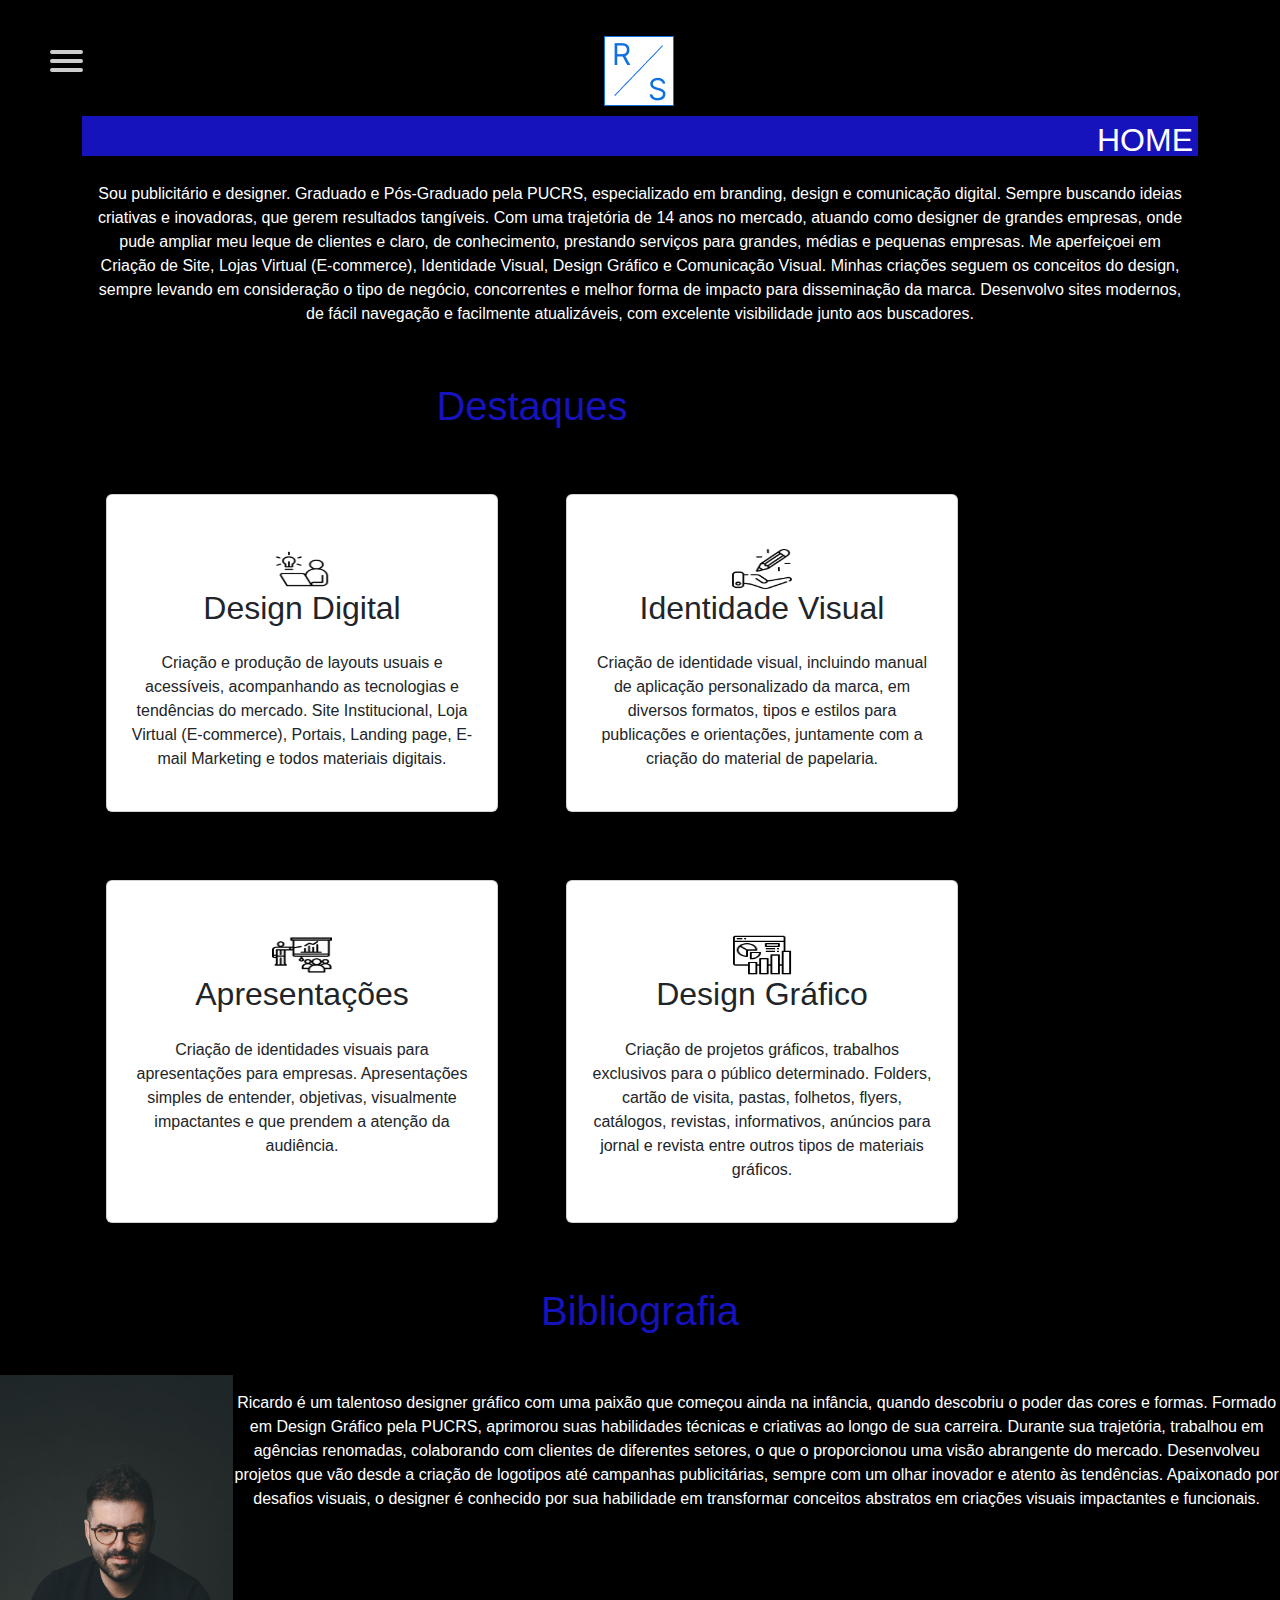
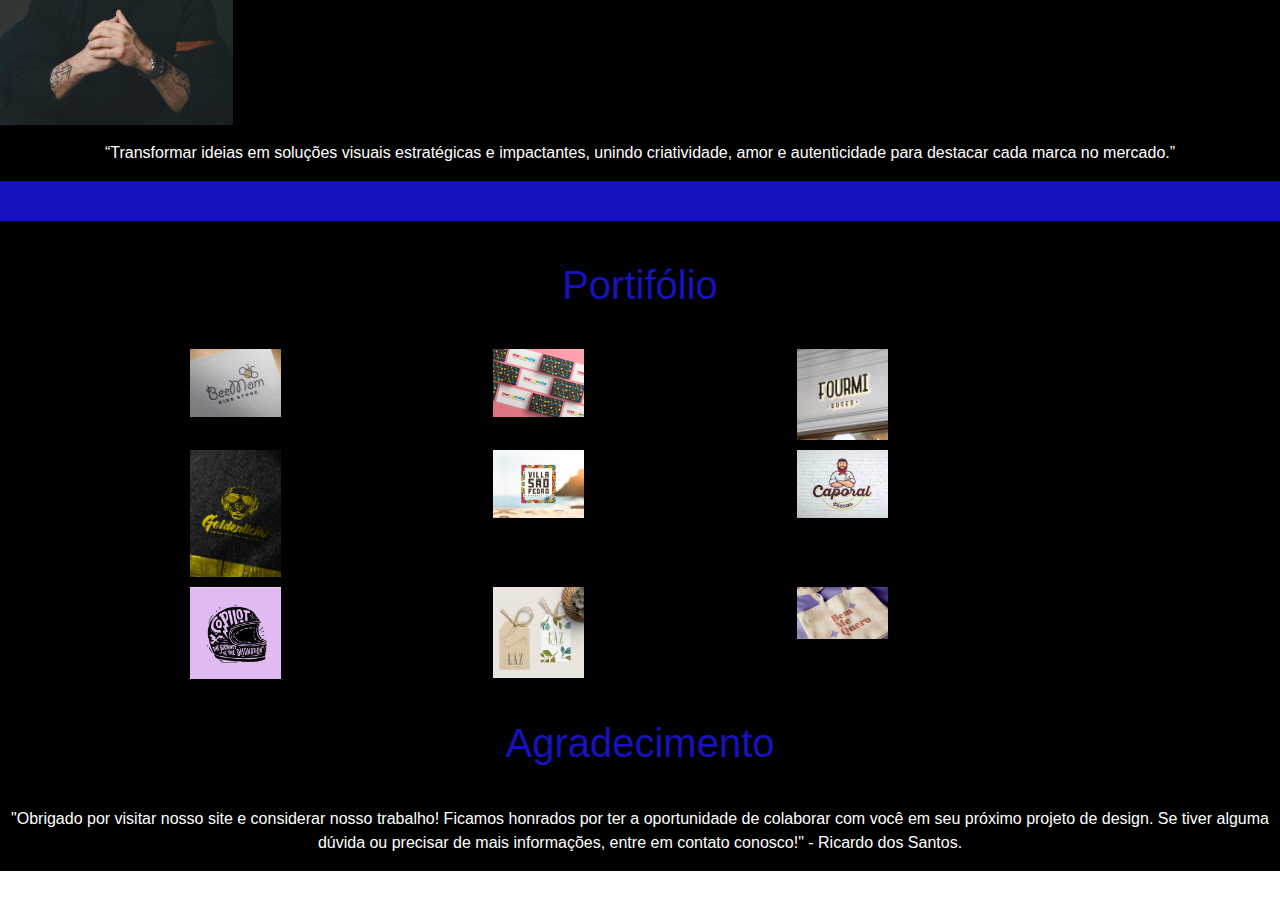
<file: index.html>
<!DOCTYPE html>
<html lang="pt-br">
<head>
    <meta charset="UTF-8">
    <meta name="viewport" content="width=device-width">
    <title>Ricardo Santos</title>
    <link href="https://cdn.jsdelivr.net/npm/bootstrap@5.3.3/dist/css/bootstrap.min.css" rel="stylesheet" integrity="sha384-QWTKZyjpPEjISv5WaRU9OFeRpok6YctnYmDr5pNlyT2bRjXh0JMhjY6hW+ALEwIH" crossorigin="anonymous">
    <link rel="stylesheet" href="css/estilos.css">
</head>
<body>
    <script src="https://cdn.jsdelivr.net/npm/bootstrap@5.3.3/dist/js/bootstrap.bundle.min.js" integrity="sha384-YvpcrYf0tY3lHB60NNkmXc5s9fDVZLESaAA55NDzOxhy9GkcIdslK1eN7N6jIeHz" crossorigin="anonymous"></script>
    <script src="https://cdn.jsdelivr.net/npm/@popperjs/core@2.11.8/dist/umd/popper.min.js" integrity="sha384-I7E8VVD/ismYTF4hNIPjVp/Zjvgyol6VFvRkX/vR+Vc4jQkC+hVqc2pM8ODewa9r" crossorigin="anonymous"></script>
    <script src="https://cdn.jsdelivr.net/npm/bootstrap@5.3.3/dist/js/bootstrap.min.js" integrity="sha384-0pUGZvbkm6XF6gxjEnlmuGrJXVbNuzT9qBBavbLwCsOGabYfZo0T0to5eqruptLy" crossorigin="anonymous"></script>

<nav role="navigation">
  <div id="menuToggle">
    <input type="checkbox" />
 
    <span></span>
    <span></span>
    <span></span>

    <ul id="menu">
      <a href="index.html"><li>HOME</li></a>
      <a href="blog.html"><li>BLOG</li></a>
      <a href="depoimento.html"><li>DEPOIMENTO</li></a>
      <a href="contato.html"><li>CONTATO</li></a>
    </ul>
  </div>
</nav>
    <div class="container">
        
        <div class="topo">
            <img src="./imagens/logo.png">
        </div>
        <div class="meio">
            <h2>HOME</h2>
        </div>

        <div class="corpo">
                <p>Sou publicitário e designer. Graduado e Pós-Graduado pela PUCRS, especializado em branding, design e comunicação digital. Sempre buscando ideias criativas e inovadoras, que gerem resultados tangíveis.
        Com uma trajetória de 14 anos no mercado, atuando como designer de grandes empresas, onde pude ampliar meu leque de clientes e claro, de conhecimento, prestando serviços para grandes, médias e pequenas empresas.
        Me aperfeiçoei em Criação de Site, Lojas Virtual (E-commerce), Identidade Visual, Design Gráfico e Comunicação Visual. Minhas criações seguem os conceitos do design, sempre levando em consideração o tipo de negócio, concorrentes e melhor forma de impacto para disseminação da marca. Desenvolvo sites modernos, de fácil navegação e facilmente atualizáveis, com excelente visibilidade junto aos buscadores.</p>
            </div>
            <div class="conteudo">
                <h1>Destaques</h1>

                <div class="grade">
                    <div class="card p-4 m-4">
                        <div class="imagem-grupo">
                            <img src="./imagens/designergrafico.png"
                            width="40" height="40">
                        </div>

                        <h2>Design Digital</h2>
                        <p>Criação e produção de layouts usuais e acessíveis, acompanhando as tecnologias e tendências do mercado. Site Institucional, Loja Virtual (E-commerce), Portais, Landing page, E-mail Marketing e todos materiais digitais.</p>
                    </div>
                    <div class="card p-4 m-4">
                        <div class="imagem-grupo">
                            <img src="./imagens/designervisual.png"
                            width="40" height="40">
                        </div>

                        <h2>Identidade Visual</h2>
                        <p>Criação de identidade visual, incluindo manual de aplicação personalizado da marca, em diversos formatos, tipos e estilos para publicações e orientações, juntamente com a criação do material de papelaria.
                    </div>
                    <div class="card p-4 m-4">
                        <div class="imagem-grupo">
                            <img src="./imagens/apresentações.png"
                            width="40" height="40">
                        </div>

                    <h2>Apresentações</h2>
                    <p>Criação de identidades visuais para apresentações para empresas. Apresentações simples de entender, objetivas, visualmente impactantes e que prendem a atenção da audiência.</p>
                    </div>
                    <div class="card p-4 m-4">
                        <div class="imagem-grupo">
                        <img src="./imagens/grafico.png"
                        width="40" height="40">
                        </div>
                    <h2>Design Gráfico</h2>
                    <p>Criação de projetos gráficos, trabalhos exclusivos para o público determinado. Folders, cartão de visita, pastas, folhetos, flyers, catálogos, revistas, informativos, anúncios para jornal e revista entre outros tipos de materiais gráficos.</p>
                    </div>
        </div>
        </div>
        </div>
    </div>
    <h1>Bibliografia</h1>
    <div class="bibliografia">
        <img src="./imagens/renatosantos.jpg"
        width="350" height="350">
        <p> Ricardo é um talentoso designer gráfico com uma paixão que começou ainda na infância, quando descobriu o poder das cores e formas. Formado em Design Gráfico pela PUCRS, aprimorou suas habilidades técnicas e criativas ao longo de sua carreira. Durante sua trajetória, trabalhou em agências renomadas, colaborando com clientes de diferentes setores, o que o proporcionou uma visão abrangente do mercado. Desenvolveu projetos que vão desde a criação de logotipos até campanhas publicitárias, sempre com um olhar inovador e atento às tendências. 
        Apaixonado por desafios visuais, o designer é conhecido por sua habilidade em transformar conceitos abstratos em criações visuais impactantes e funcionais.
        </p>
    </div>
        <p>“Transformar ideias em soluções visuais estratégicas e impactantes, unindo criatividade, amor e autenticidade para destacar cada marca no mercado.” </p>
    <div class="final">
    </div>
    <div class="portifólio">
        <h1>Portifólio</h1>
        <div class="imagem-portifólio">
        <div class="imagem-portifólio"><img src="./imagens/beemom.jpg" alt="Imagem 1"width="80" height="80"></div>
        <div class="imagem-portifólio"><img src="./imagens/cartoes.jpg" alt="Imagem 2" width="80" height="80"></div>
        <div class="imagem-portifólio"><img src="./imagens/fourmi.jpg" alt="Imagem 3" width="80" height="80"></div>
        <div class="imagem-portifólio"><img src="./imagens/goldenlicia.png" alt="Imagem 4"width="80" height="80"></div>
        <div class="imagem-portifólio"><img src="./imagens/pousada.jpg" alt="Imagem 5"width="80" height="80"></div>
        <div class="imagem-portifólio"><img src="./imagens/pizzas.jpg" alt="Imagem 6"width="80" height="80"></div>
        <div class="imagem-portifólio"><img src="./imagens/copilo.jpg" alt="Imagem 7"width="80" height="80"></div>
        <div class="imagem-portifólio"><img src="./imagens/tags.jpg" alt="Imagem 8"width="80" height="80"></div>
        <div class="imagem-portifólio"><img src="./imagens/webp.jpg" alt="Imagem 9"width="80" height="80"></div>
    </div>
    </div>
    </div>
    <div class="agradecimento">
        <h1>Agradecimento</h1>
        <p>"Obrigado por visitar nosso site e considerar nosso trabalho! Ficamos honrados por ter a oportunidade de colaborar com você em seu próximo projeto de design. Se tiver alguma dúvida ou precisar de mais informações, entre em contato conosco!" - Ricardo dos Santos.</p>
    </div>
    <div class="finally">
    </div>
</html>
</body>
</file>
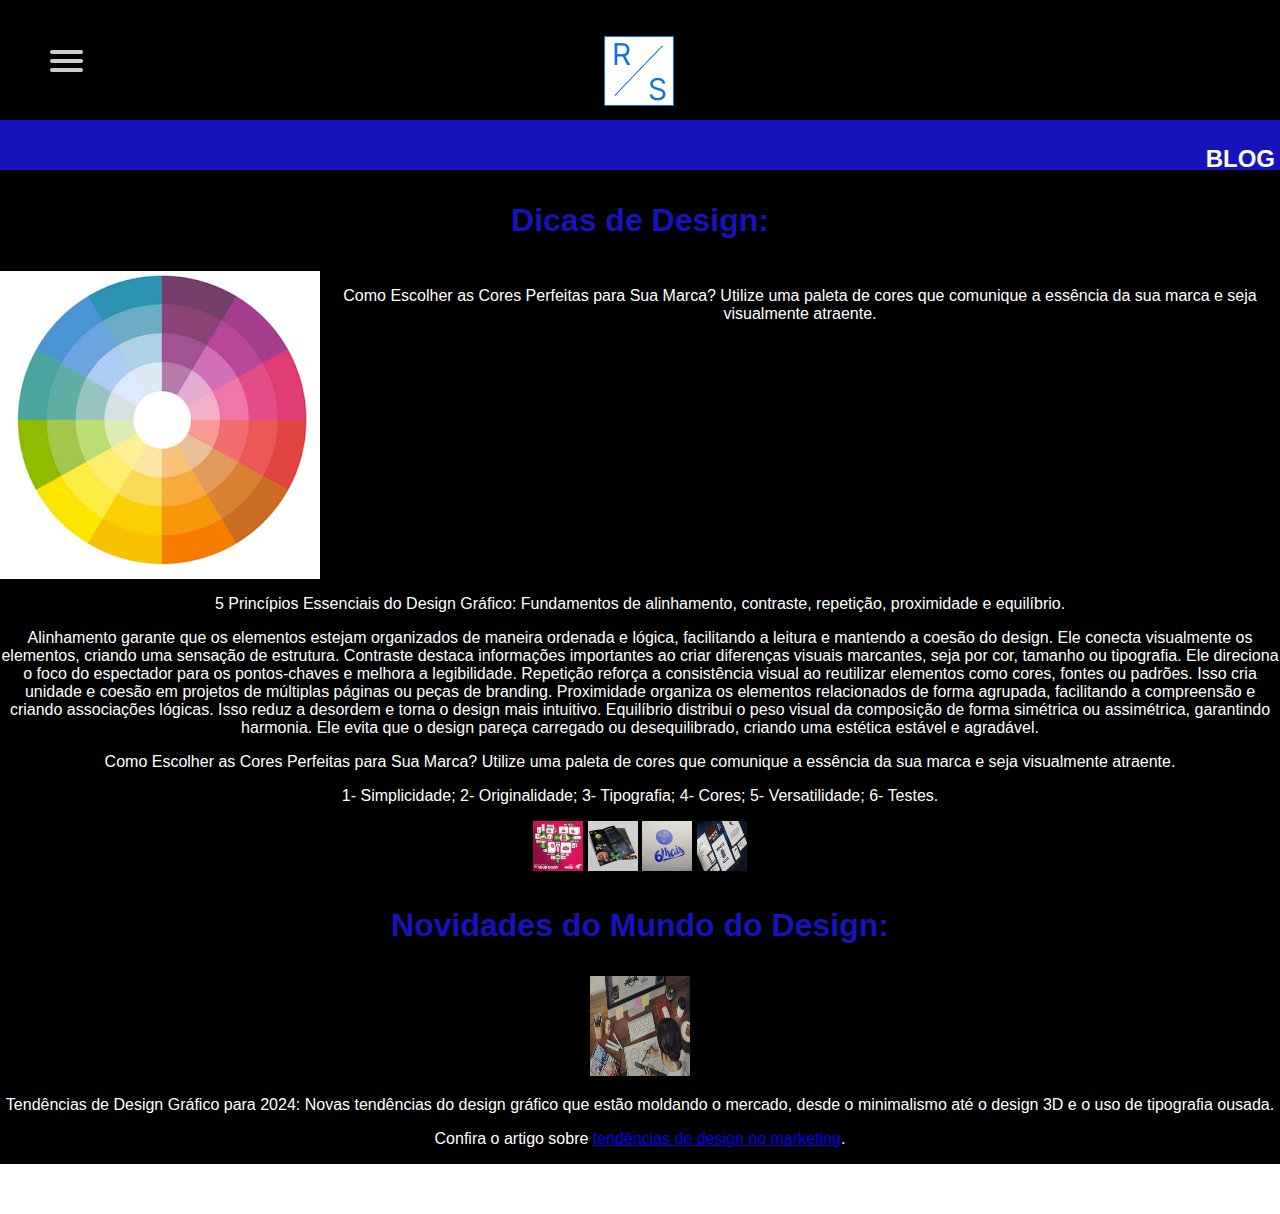
<file: blog.html>
<!DOCTYPE html>
<html>
<head>
	<meta charset="utf-8">
	<meta name="viewport" content="width=device-width, initial-scale=1">
	<title>Blog</title>
	<link rel="stylesheet" href="css/estilos.css">
</head>
<body>
	<nav role="navigation">
  <div id="menuToggle">
    <input type="checkbox" />
 
    <span></span>
    <span></span>
    <span></span>

    <ul id="menu">
      <a href="index.html"><li>HOME</li></a>
      <a href="blog.html"><li>BLOG</li></a>
      <a href="depoimento.html"><li>DEPOIMENTO</li></a>
      <a href="contato.html"><li>CONTATO</li></a>
    </ul>
  </div>
</nav>
    <div class="container">
        
        <div class="topo">
            <img src="./imagens/logo.png">
        </div>
        <div class="meio">
            <h2>BLOG</h2>
        </div>
	<div class="dicas-de-design">
		<h1>Dicas de Design:</h1>
	</div>
		<div class="cores">
			<img src="./imagens/rodadecores.png">
			<p>Como Escolher as Cores Perfeitas para Sua Marca?
			Utilize uma paleta de cores que comunique a essência da sua marca e seja visualmente atraente.</p>
		</div>
		<div class="principios">
			<p>5 Princípios Essenciais do Design Gráfico: 
			Fundamentos de alinhamento, contraste, repetição, proximidade e equilíbrio.</p>
			<p>Alinhamento garante que os elementos estejam organizados de maneira ordenada e lógica, facilitando a leitura e mantendo a coesão do design. Ele conecta visualmente os elementos, criando uma sensação de estrutura.
			Contraste destaca informações importantes ao criar diferenças visuais marcantes, seja por cor, tamanho ou tipografia. Ele direciona o foco do espectador para os pontos-chaves e melhora a legibilidade.
			Repetição reforça a consistência visual ao reutilizar elementos como cores, fontes ou padrões. Isso cria unidade e coesão em projetos de múltiplas páginas ou peças de branding.
			Proximidade organiza os elementos relacionados de forma agrupada, facilitando a compreensão e criando associações lógicas. Isso reduz a desordem e torna o design mais intuitivo.
			Equilíbrio distribui o peso visual da composição de forma simétrica ou assimétrica, garantindo harmonia. Ele evita que o design pareça carregado ou desequilibrado, criando uma estética estável e agradável.</p>
		</div>
		<div class="logo">
			<p>Como Escolher as Cores Perfeitas para Sua Marca?
			Utilize uma paleta de cores que comunique a essência da sua marca e seja visualmente atraente.</p>
			<p>1- Simplicidade;
			2- Originalidade;
			3- Tipografia;
			4- Cores;
			5- Versatilidade;
			6- Testes.</p>
				<img src="./imagens/Capturar.PNG"
            	width="50" height="50">
            	<img src="./imagens/quadrada_2.png"
            	width="50" height="50">
            	<img src="./imagens/quadrada.png"
            	width="50" height="50">
            	<img src="./imagens/monte.jpg"
            	width="50" height="50">
         </div>
         <div class="novidades">
         	<h1>Novidades do Mundo do Design:</h1>
         </div>
         <div class="tendencias">
         	<img src="./imagens/trabalho.png"
            	width="100" height="100">
            	<p>Tendências de Design Gráfico para 2024:
				Novas tendências do design gráfico que estão moldando o mercado, desde o minimalismo até o design 3D e o uso de tipografia ousada.</p>
				<p>Confira o artigo sobre <a href="https://exame.com/marketing/15-tendencias-de-design-que-vao-impactar-as-estrategias-de-marketing-das-marcas/" target="_blank">tendências de design no marketing</a>.</p>
         </div>
    <div class="finally">
    </div>
</body>
</html>
</file>
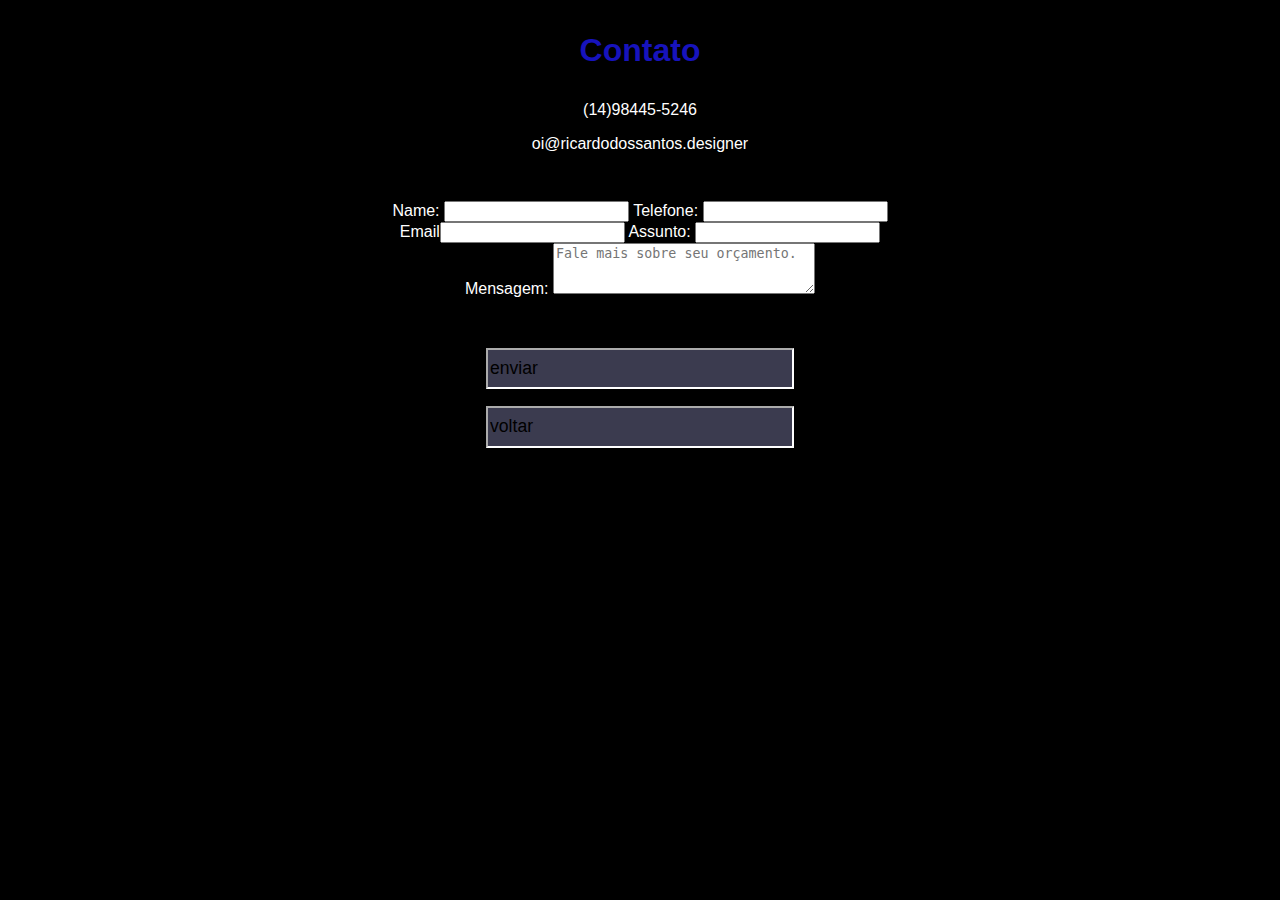
<file: contato.html>
<!DOCTYPE html>
<html>
<head>
	<meta charset="utf-8">
	<meta name="viewport" content="width=device-width, initial-scale=1">
	<title>Contato</title>
	<link rel="stylesheet" href="css/estilos.css">
</head>
<body>
	<form>
	<div class="contato">
    <h1>Contato</h1>
    <p>(14)98445-5246</p>
<p>oi@ricardodossantos.designer</p>
    <form action='https://register-demo.freecodecamp.org'>
      <fieldset>
        <label> Name: <input type="text" name="name" required /></label>
        <label>Telefone: <input type="text" name="telefone" required /></label>
<label> Email<input type="email" name="email" required /></label>

<label>Assunto: <input type="assunto" name="assunto" required /></label>

<label>Mensagem:
          <textarea name="Mensagem" rows="3" cols="30" placeholder="Fale mais sobre seu orçamento."></textarea>
        </label>
</fieldset>
<input type="enviar" value="enviar" />
<input type="voltar" value="voltar"/>
</form>
</div>
    </form>

</body>
</html>
</file>
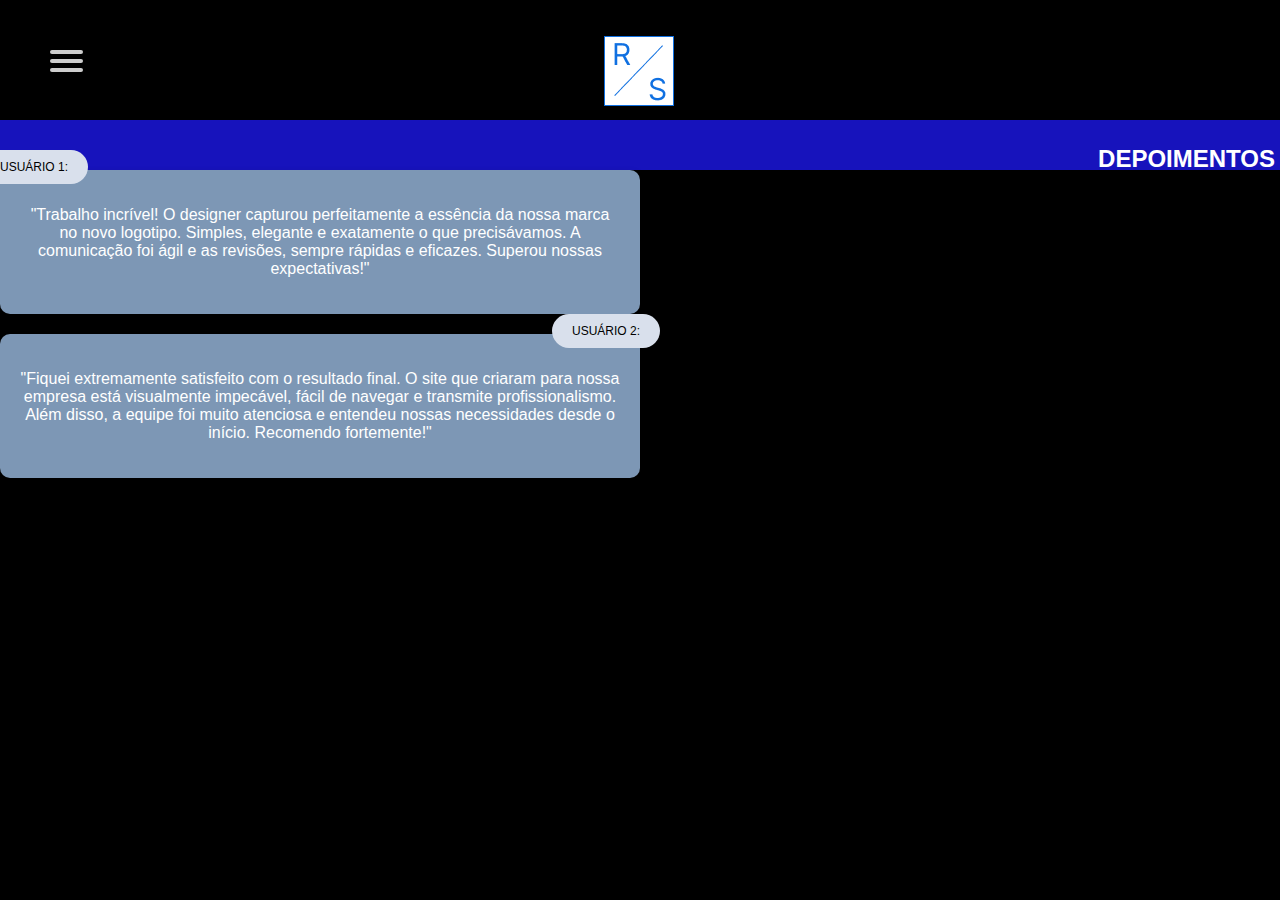
<file: depoimento.html>
<!DOCTYPE html>
<html>
<head>
	<meta charset="utf-8">
	<meta name="viewport" content="width=device-width, initial-scale=1">
	<title>Blog</title>
	<link rel="stylesheet" href="css/estilos.css">
</head>
<body>
	<nav role="navigation">
  <div id="menuToggle">
    <input type="checkbox" />
 
    <span></span>
    <span></span>
    <span></span>

    <ul id="menu">
      <a href="index.html"><li>HOME</li></a>
      <a href="blog.html"><li>BLOG</li></a>
      <a href="depoimento.html"><li>DEPOIMENTO</li></a>
      <a href="contato.html"><li>CONTATO</li></a>
    </ul>
  </div>
</nav>
    <div class="container">
        
            <div class="topo">
                <img src="./imagens/logo.png">
            </div>
            <div class="meio">
                <h2>DEPOIMENTOS</h2>
            </div>
        <div class="chats">
            <div class="mensagens">
                <div class="usuarios">USUÁRIO 1:</div>
                <p>"Trabalho incrível! O designer capturou perfeitamente a essência da nossa marca no novo logotipo. Simples, elegante e exatamente o que precisávamos. A comunicação foi ágil e as revisões, sempre rápidas e eficazes. Superou nossas expectativas!"</p>
        </div>

        <div class="mensagens">
                <div class="usuarios">USUÁRIO 2:</div>
                 <p>"Fiquei extremamente satisfeito com o resultado final. O site que criaram para nossa empresa está visualmente impecável, fácil de navegar e transmite profissionalismo. Além disso, a equipe foi muito atenciosa e entendeu nossas necessidades desde o início. Recomendo fortemente!"</p>
    </div>
    </div>

</body>
</html>
</file>
<file: css/estilos.css>
* {
    margin: o;
    padding: o;
}

body {
    background-color: black;
    font-family: 'Arial';
    color: white;
    width: 100%;
    height: 80vh;
    margin: 0;
    font-size: 16px;
    text-align: center;
}

}
.container {
    background-color: blue;
    align: center;
    margin: 0 auto;
    padding: 10px;
    border-radius: 10px;
}
.topo {
    padding: 5px;
    margin-left: auto;
    margin-right: auto;
    text-align: center;
}
.meio {
    background-color: #1713BC;
    height: 40px;
    text-align: right;
    padding: 5px;
}

.corpo {
    font-family:'Arial';
    text-align: center;
    margin: 10px;
    display: flex;

}

.conteudo {
    text-align: center;
    max-width: 900px;
}

h1{
    color: #1713BC;
    margin-bottom: 20px;
}

.grade {
    display: grid;
    grid-template-columns: repeat(2, 1fr);
    gap: 20px;
}

.imagem-grupo {
    background-color: #222;
    padding: 20px;
    border-radius: 8px;
    text-align: center;
    transition: transform 0.3s ease;
    margin: 10px;
}

.imagem-grupo:hover {
    transform: scale(1.05);
}

.imagem-grupo img {
    width: 60px;
    margin-bottom: 15px;
}

.imagem-grupo h2 {
    font-size: 1.5em;
    margin-bottom: 10px;
}

.imagem-grupo p {
    font-size: 1em;
    color: #aaa;
}

.imagem-grupo{
    background: white;
    height: 50px;
    right: 50px;
}
.bibliografia {
    display: flex;
}
.final {
    background-color: #1713BC;
    height: 40px;
    text-align: right;
    padding: 5px;
}
.imagem-portifólio {
    display: grid;
    grid-template-columns: repeat(3, 1fr);
    gap: 10px;
    max-width: 900px;
    margin: 0 auto;
    position: relative;
    overflow: hidden
}

.imagem-portifólio img {
    width: 100%;
    height: auto;
    display: block;
    object-fit: cover;
}

.agradecimento{

}

.finally{
    background-color: white;
    height: 40px;
    text-align: right;
    padding: 5px;

}

.contato{

}
h1, p {
  margin: 1em auto;
  text-align: center;
}

form {
  width: 60vw;
  max-width: 500px;
  min-width: 300px;
  margin: 0 auto;
  padding-bottom: 2em;
}

fieldset {
  border: none;
  padding: 2rem 0;
}

fieldset:not(:last-of-type) {
  border-bottom: 3px solid #3b3b4f;
}
}
input, textarea {
  background-color: #0a0a23;
  border: 1px solid #0a0a23;
  color: #ffffff;
}

.inline {
  width: unset;
  margin: 0 0.5em 0 0;
  vertical-align: middle;
}

input[type="enviar"] {
  display: block;
  width: 60%;
  margin: 1em auto;
  height: 2em;
  font-size: 1.1rem;
  background-color: #3b3b4f;
  border-color: white;
  min-width: 300px;
}

input[type="enviar"] {
  padding: 1px 2px;
}
input[type="voltar"] {
  display: block;
  width: 60%;
  margin: 1em auto;
  height: 2em;
  font-size: 1.1rem;
  background-color: #3b3b4f;
  border-color: white;
  min-width: 300px;
}

input[type="voltar"] {
  padding: 1px 2px;
}



#menuToggle
{
  display: block;
  position: relative;
  top: 50px;
  left: 50px;
  
  z-index: 1;
  
  -webkit-user-select: none;
  user-select: none;
}

#menuToggle a
{
  text-decoration: none;
  color: #232323;
  
  transition: color 0.3s ease;
}

#menuToggle a:hover
{
  color: tomato;
}


#menuToggle input
{
  display: block;
  width: 40px;
  height: 32px;
  position: absolute;
  top: -7px;
  left: -5px;
  
  cursor: pointer;
  
  opacity: 0; /* hide this */
  z-index: 2; /* and place it over the hamburger */
  
  -webkit-touch-callout: none;
}


#menuToggle span
{
  display: block;
  width: 33px;
  height: 4px;
  margin-bottom: 5px;
  position: relative;
  
  background: #cdcdcd;
  border-radius: 3px;
  
  z-index: 1;
  
  transform-origin: 4px 0px;
  
  transition: transform 0.5s cubic-bezier(0.77,0.2,0.05,1.0),
              background 0.5s cubic-bezier(0.77,0.2,0.05,1.0),
              opacity 0.55s ease;
}

#menuToggle span:first-child
{
  transform-origin: 0% 0%;
}

#menuToggle span:nth-last-child(2)
{
  transform-origin: 0% 100%;
}


#menuToggle input:checked ~ span
{
  opacity: 1;
  transform: rotate(45deg) translate(-2px, -1px);
  background: #232323;
}


#menuToggle input:checked ~ span:nth-last-child(3)
{
  opacity: 0;
  transform: rotate(0deg) scale(0.2, 0.2);
}


#menuToggle input:checked ~ span:nth-last-child(2)
{
  transform: rotate(-45deg) translate(0, -1px);
}


#menu
{
  position: absolute;
  width: 300px;
  margin: -100px 0 0 -50px;
  padding: 50px;
  padding-top: 125px;
  
  background: #ededed;
  list-style-type: none;
  -webkit-font-smoothing: antialiased;
  
  transform-origin: 0% 0%;
  transform: translate(-100%, 0);
  
  transition: transform 0.5s cubic-bezier(0.77,0.2,0.05,1.0);
}

#menu li
{
  padding: 10px 0;
  font-size: 22px;
}

#menuToggle input:checked ~ ul
{
  transform: none;
}

.dicas-de-design{
    color: #1713BC;
}

.cores{
    display: flex;
}

.chats {
    text-align: center;
    display: flex;
    flex-direction: column;
    gap: 20px;
}

.mensagens {
    background-color: #7d97b5;
    color: white;
    border-radius: 10px;
    padding: 20px;
    max-width: 600px;
    position: relative;
    box-shadow: 0 4px 8px rgba(0, 0, 0, 0.2);
}

.usuarios {
    position: absolute;
    top: -20px;
    left: -20px;
    background-color: #d9e0ec;
    color: black;
    font-size: 12px;
    border-radius: 50px;
    padding: 10px 20px;
}

.mensagens:nth-child(2) .usuarios {
    right: -20px;
    left: auto;
}
</file>
